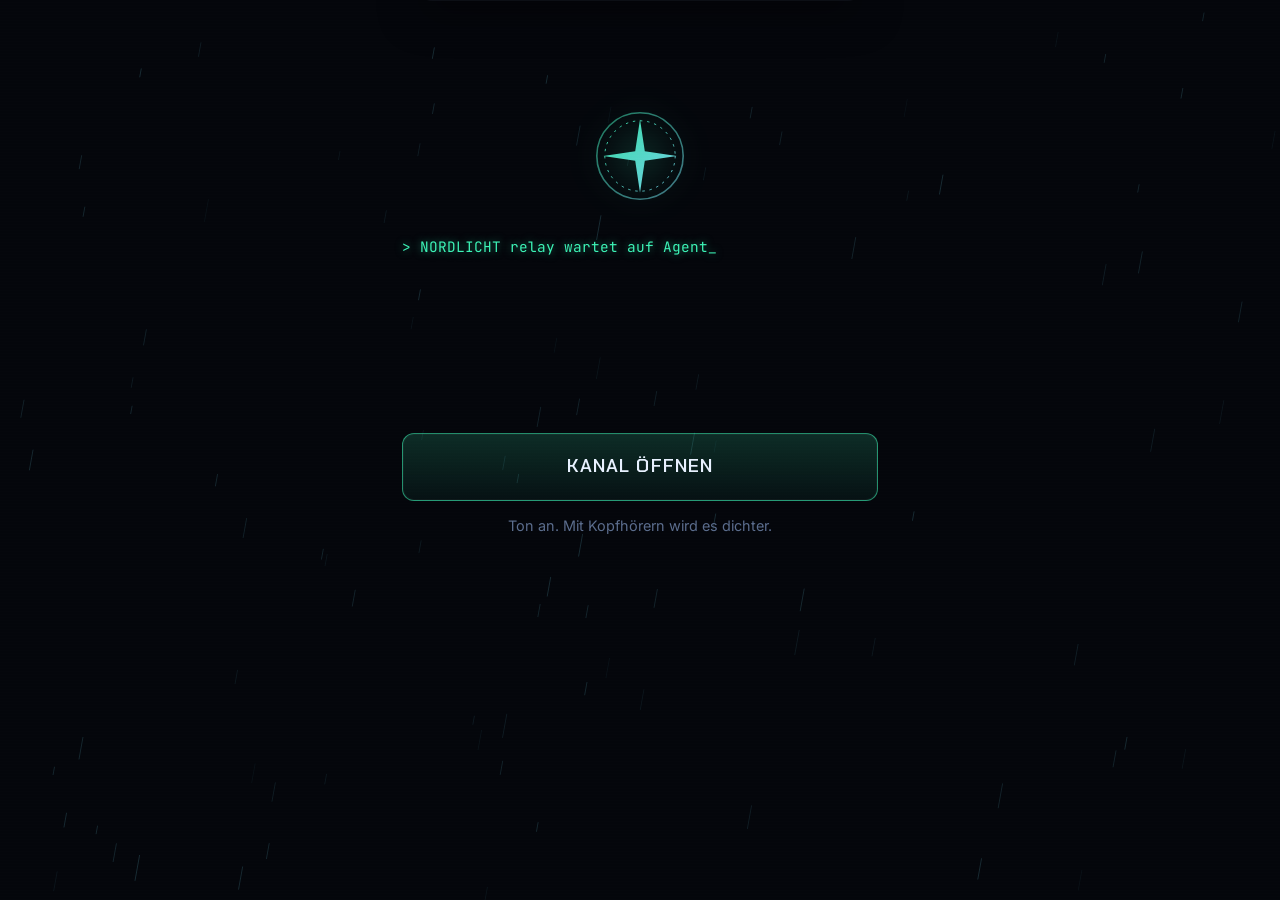
<file: index.html>
<!doctype html>
<html lang="de">
<head>
<meta charset="utf-8">
<meta name="viewport" content="width=device-width,initial-scale=1,viewport-fit=cover">
<title>Tresor 24 · Operation Stille Nacht</title>
<meta name="theme-color" content="#04060b">
<meta name="robots" content="noindex">
<link rel="preconnect" href="https://fonts.googleapis.com"><link rel="preconnect" href="https://fonts.gstatic.com" crossorigin>
<link href="https://fonts.googleapis.com/css2?family=Chakra+Petch:wght@500;600;700&family=Inter:wght@400;500;600;700&family=JetBrains+Mono:wght@400;600&display=swap" rel="stylesheet">
<link rel="stylesheet" href="style.css?v=1794653104">
</head>
<body>
<canvas id="fx-rain"></canvas>
<div id="scan"></div>

<!-- 0 Verbindung -->
<section id="s-boot" class="screen on">
  <div class="boot">
    <div class="boot-logo"><svg viewBox="0 0 120 120" aria-hidden="true"><defs><linearGradient id="nl" x1="0" y1="0" x2="1" y2="1"><stop offset="0" stop-color="#3cf2b5"/><stop offset="1" stop-color="#7fe7ff"/></linearGradient></defs><circle cx="60" cy="60" r="54" fill="none" stroke="url(#nl)" stroke-width="2" opacity=".5"/><circle cx="60" cy="60" r="44" fill="none" stroke="url(#nl)" stroke-width="1" stroke-dasharray="3 6"/><path d="M60 14 L66 54 L106 60 L66 66 L60 106 L54 66 L14 60 L54 54 Z" fill="url(#nl)" opacity=".9"/></svg></div>
    <pre id="boot-log" class="boot-log"></pre>
    <button id="btn-boot" class="btn big hide">Kanal öffnen</button>
    <p class="boot-hint">Ton an. Mit Kopfhörern wird es dichter.</p>
  </div>
</section>

<!-- 1 Start -->
<section id="s-start" class="screen">
  <div class="city"></div>
  <div class="start">
    <div class="kick">Ein Rätsel Adventskalender</div>
    <h1 class="logo"><span class="l1">TRESOR</span><span class="l2">24</span></h1>
    <div class="sub">Operation Stille Nacht</div>
    <p id="giftline" class="giftline"></p>
    <div class="form">
    <div id="codebox" class="field">
      <label for="code">Zugangscode aus deiner Einsatzakte</label>
      <input id="code" autocomplete="off" autocapitalize="characters" spellcheck="false" placeholder="Zugangscode">
    </div>
    <div id="cnbox" class="field">
      <label for="cn">Dein Codename</label>
      <select id="cn"></select>
    </div>
    <button id="btn-start" class="btn big">Einsatz beginnen</button>
    <p class="small">Du brauchst deine ausgedruckte Einsatzakte, einen Stift und eine Schere.</p>
    <p class="small">Dein Fortschritt bleibt auf diesem Handy. Spiel deshalb immer hier und nicht im privaten Modus.</p>
    </div>
  </div>
</section>

<!-- 2 Film -->
<section id="s-film" class="screen">
  <div class="film" id="film"></div>
  <div class="film-sub" id="film-sub"></div>
  <div class="film-bar"><i id="film-prog"></i></div>
  <button class="btn ghost sm film-skip" id="btn-skip">Überspringen</button>
</section>

<!-- 3 Tower -->
<section id="s-tower" class="screen">
  <header class="top">
    <div><div class="kick" id="tw-kick">Agent</div><div class="title">Aurelion Tower</div></div>
    <div class="topbtns"><button id="btn-akte" class="icon" title="Einsatzakte" aria-label="Einsatzakte"></button><button id="btn-sound" class="icon" title="Ton" aria-label="Ton"></button></div>
  </header>
  <div class="tw-wrap">
    <div class="tw-status" id="tw-status"></div>
    <div class="tower" id="tower"></div>
  </div>
  <p class="foot" id="tw-foot"></p>
</section>

<!-- 4 Tag -->
<section id="s-day" class="screen">
  <header class="top">
    <button class="icon back" id="btn-back" title="Zurück" aria-label="Zurück"></button>
    <div class="ttl"><div class="kick" id="day-kick"></div><div class="title" id="day-title"></div></div>
    <div class="topbtns"><button id="btn-akte2" class="icon" title="Einsatzakte" aria-label="Einsatzakte"></button></div>
  </header>
  <div class="day-in">
    <div class="radio" id="radio"></div>
    <div class="mods" id="mods"></div>
    <div class="term" id="term">
      <div class="term-h"><span>Terminal</span><span class="term-st" id="term-st">wartet auf Eingabe</span></div>
      <div class="term-row"><span class="pr">&gt;</span><input id="daycode" autocomplete="off" autocapitalize="characters" spellcheck="false" placeholder="Code eingeben"><button class="btn" id="btn-check">Senden</button></div>
      <div class="hints" id="hints"></div>
    </div>
    <div class="reveal" id="reveal"></div>
  </div>
</section>

<!-- 5 Akte -->
<section id="s-akte" class="screen">
  <header class="top">
    <button class="icon back" id="btn-akte-back" title="Zurück" aria-label="Zurück"></button>
    <div class="ttl"><div class="kick">NORDLICHT</div><div class="title">Einsatzakte</div></div>
    <div class="topbtns"></div>
  </header>
  <div class="akte-tabs" id="akte-tabs"></div>
  <div class="akte-page" id="akte-page"></div>
</section>

<!-- Ebenen -->
<div id="viewer" class="viewer" aria-hidden="true"><div class="v-box"><button class="icon v-close" id="v-close" title="Schließen" aria-label="Schließen"></button><div id="v-body"></div></div></div>
<div id="call" class="call" aria-hidden="true"></div>
<div id="rot-hint" aria-live="polite"><svg viewBox="0 0 24 24"><rect x="7" y="2.5" width="10" height="19" rx="2.2"/><path d="M11 18.5h2"/></svg><b>BITTE HOCHKANT HALTEN</b><span>Tresor 24 ist für das Hochformat gebaut.</span></div>
<div id="glitch" class="glitch" aria-hidden="true"></div>
<div id="banner" class="banner"></div>
<div id="toast" class="toast"></div>

<script src="gate.js?v=1794653104"></script>
<script src="engine.js?v=1794653104"></script>
<script src="fx.js?v=1794653104"></script>
<script src="days.js?v=1794653104"></script>
<script src="days2.js?v=1794653104"></script>
<script src="days3.js?v=1794653104"></script>
<script src="days4.js?v=1794653104"></script>
<script src="days5.js?v=1794653104"></script>
<script src="main.js?v=1794653104"></script>
<script src="mods.js?v=1794653104"></script>
<script src="mods2.js?v=1794653104"></script>
<script src="mods3.js?v=1794653104"></script>
<script src="mods4.js?v=1794653104"></script>
<script src="films.js?v=1794653104"></script>
<script src="games.js?v=1794653104"></script>
<script src="ausweis.js?v=1794653104"></script>
<script src="lume.js?v=1794653104"></script>
<script src="qr.js?v=1794653104"></script>
<script src="szenen.js?v=1794653104"></script>
<script src="komplize.js?v=1794653104"></script>
<script src="tower.js?v=1794653104"></script>
<script src="guide.js?v=1794653104"></script>
<script src="prep.js?v=1794653104"></script>
<script src="audiofix.js?v=1794653104"></script>
</body>
</html>
</file>
<file: style.css>
:root{
 --bg:#04060b;--bg2:#080c16;--panel:#0b1120;--panel2:#0f1729;--line:#1b2944;
 --ink:#e8f1ff;--mute:#8fa3c2;--dim:#5a6c8c;
 --nl:#3cf2b5;--ice:#7fe7ff;--au:#d9b46a;--red:#ff3d5a;--vio:#8b7bff;
 --glow:0 0 24px rgba(60,242,181,.35);
 --r:16px;--hud:'Chakra Petch',system-ui,sans-serif;--sans:'Inter',system-ui,sans-serif;--mono:'JetBrains Mono',ui-monospace,monospace;
}
*{box-sizing:border-box;-webkit-tap-highlight-color:transparent}
html,body{margin:0;height:100%;background:var(--bg);color:var(--ink);font-family:var(--sans);font-size:16px;line-height:1.55;overflow-x:hidden}
button{font:inherit;color:inherit;cursor:pointer}
img{max-width:100%;display:block}
#fx-rain{position:fixed;inset:0;width:100%;height:100%;pointer-events:none;z-index:0;opacity:.55}
#scan{position:fixed;inset:0;pointer-events:none;z-index:90;background:repeating-linear-gradient(0deg,rgba(255,255,255,.018) 0 1px,transparent 1px 3px);mix-blend-mode:overlay}
.screen{position:relative;z-index:1;display:none;min-height:100vh;min-height:100dvh;padding:env(safe-area-inset-top) 0 env(safe-area-inset-bottom)}
.screen.on{display:block;animation:fadein .5s ease}
@keyframes fadein{from{opacity:0}to{opacity:1}}
.hide{display:none!important}

/* Knöpfe */
.btn{border:1px solid rgba(60,242,181,.55);background:linear-gradient(180deg,rgba(60,242,181,.16),rgba(60,242,181,.05));color:var(--ink);border-radius:12px;padding:.75em 1.2em;font-family:var(--hud);font-weight:600;letter-spacing:.06em;text-transform:uppercase;font-size:.9rem;transition:.2s;box-shadow:inset 0 0 0 1px rgba(255,255,255,.03)}
.btn:hover,.btn:focus-visible{background:rgba(60,242,181,.22);box-shadow:var(--glow);outline:none}
.btn.big{display:block;width:100%;padding:1em;font-size:1rem}
.btn.ghost{border-color:var(--line);background:rgba(255,255,255,.03)}
.btn.sm{padding:.45em .8em;font-size:.75rem}
.btn.red{border-color:rgba(255,61,90,.6);background:rgba(255,61,90,.12)}
.icon{width:42px;height:42px;border-radius:12px;border:1px solid var(--line);background:rgba(255,255,255,.03);display:grid;place-items:center;padding:0}
.icon svg{width:20px;height:20px;stroke:var(--ink);fill:none;stroke-width:1.7}
.kick{font-family:var(--hud);font-size:.72rem;letter-spacing:.22em;text-transform:uppercase;color:var(--nl)}
.small{font-size:.8rem;color:var(--mute);text-align:center;margin:.8em 0 0}

/* Boot */
.boot{max-width:520px;margin:0 auto;padding:12vh 22px 40px;text-align:center}
.boot-logo{width:96px;margin:0 auto 24px;animation:spin 18s linear infinite;filter:drop-shadow(0 0 18px rgba(60,242,181,.45))}
@keyframes spin{to{transform:rotate(360deg)}}
.boot-log{font-family:var(--mono);font-size:.78rem;color:var(--nl);text-align:left;min-height:12em;white-space:pre-wrap;margin:0 0 24px;text-shadow:0 0 8px rgba(60,242,181,.5)}
.boot-log .w{color:var(--au)}.boot-log .e{color:var(--red)}
.boot-hint{font-size:.78rem;color:var(--dim);margin-top:14px}

/* Start */
.city{position:fixed;inset:0;z-index:-1;background:
 radial-gradient(120% 60% at 50% 110%,rgba(60,242,181,.18),transparent 60%),
 radial-gradient(80% 50% at 80% -10%,rgba(139,123,255,.18),transparent 60%),
 linear-gradient(180deg,#04060b 0%,#071023 60%,#04060b 100%)}
.city::after{content:"";position:absolute;inset:auto 0 0 0;height:58vh;background:linear-gradient(180deg,#04060b 0%,transparent 35%),url(a/f_city.jpg) center/cover no-repeat;opacity:.75;height:100vh;top:0}
.start{position:relative;max-width:460px;margin:0 auto;padding:14vh 22px 40px;text-align:center}
.logo{margin:.3em 0 .1em;font-family:var(--hud);font-weight:700;line-height:.9;display:flex;flex-direction:column;align-items:center}
.logo .l1{font-size:clamp(3rem,15vw,5rem);letter-spacing:.14em;background:linear-gradient(180deg,#fff,#9fd6ff);-webkit-background-clip:text;background-clip:text;color:transparent}
.logo .l2{font-size:clamp(5rem,28vw,9rem);color:transparent;-webkit-text-stroke:2px var(--nl);text-shadow:0 0 30px rgba(60,242,181,.55);letter-spacing:.05em}
.sub{font-family:var(--hud);letter-spacing:.3em;text-transform:uppercase;color:var(--au);font-size:.85rem;margin-bottom:1.6em}
.giftline{font-size:1rem;color:var(--ink);margin:0 0 1.2em}
.giftline b{color:var(--nl)}
.field{text-align:left;margin:0 0 14px}
.field label{display:block;font-family:var(--hud);font-size:.7rem;letter-spacing:.18em;text-transform:uppercase;color:var(--mute);margin-bottom:6px}
.field input,.field select{width:100%;background:rgba(5,9,18,.85);border:1px solid var(--line);color:var(--ink);border-radius:12px;padding:.85em 1em;font-family:var(--mono);font-size:1rem;letter-spacing:.08em}
.field input:focus,.field select:focus{outline:none;border-color:var(--nl);box-shadow:var(--glow)}

/* Film */
#s-film{background:#000}
.film{position:fixed;inset:0;overflow:hidden}
.fs{position:absolute;inset:0;opacity:0;transition:opacity 1.2s ease}
.fs.on{opacity:1}
.fs .bg{position:absolute;inset:-6%;background-size:cover;background-position:center;animation:kb 14s ease-out forwards}
@keyframes kb{from{transform:scale(1.02) translate3d(0,0,0)}to{transform:scale(1.14) translate3d(-1.5%,-1%,0)}}
.fs .shade{position:absolute;inset:0;background:linear-gradient(180deg,rgba(0,0,0,.25),rgba(0,0,0,.1) 40%,rgba(0,0,0,.75))}
.fs .fcard{position:absolute;left:0;right:0;top:38%;text-align:center;font-family:var(--hud);font-size:clamp(1.4rem,6vw,2.4rem);letter-spacing:.2em;text-transform:uppercase;color:#fff;text-shadow:0 0 30px rgba(127,231,255,.6)}
.film-sub{position:fixed;left:6%;right:6%;bottom:12%;text-align:center;font-size:1.05rem;line-height:1.5;color:#fff;text-shadow:0 2px 12px #000;opacity:0;transition:opacity .4s;z-index:3}
.film-sub.on{opacity:1}
.film-bar{position:fixed;left:0;right:0;bottom:0;height:3px;background:rgba(255,255,255,.08);z-index:3}
.film-bar i{display:block;height:100%;width:0;background:var(--nl);box-shadow:var(--glow)}
.film-skip{position:fixed;top:calc(14px + env(safe-area-inset-top));right:14px;z-index:4}

/* Kopf */
.top{position:sticky;top:0;z-index:5;display:flex;align-items:center;gap:12px;padding:14px 18px;background:linear-gradient(180deg,rgba(4,6,11,.96),rgba(4,6,11,.75));backdrop-filter:blur(10px);border-bottom:1px solid rgba(27,41,68,.6)}
.top .title{font-family:var(--hud);font-weight:700;font-size:1.15rem;letter-spacing:.04em}
.top .ttl{flex:1;min-width:0}
.top>div:first-child{flex:1}
.topbtns{display:flex;gap:8px}
.foot{text-align:center;color:var(--dim);font-size:.78rem;padding:10px 20px 30px}

/* Tower */
.tw-wrap{max-width:560px;margin:0 auto;padding:16px 16px 0}
.tw-status{display:grid;grid-template-columns:repeat(3,1fr);gap:8px;margin-bottom:16px}
.tw-status div{background:var(--panel);border:1px solid var(--line);border-radius:12px;padding:10px 8px;text-align:center}
.tw-status b{display:block;font-family:var(--hud);font-size:1.25rem;color:var(--nl)}
.tw-status span{font-size:.68rem;color:var(--mute);letter-spacing:.12em;text-transform:uppercase}
.tower{position:relative;margin:0 auto;width:min(100%,420px);padding:0 0 20px;display:flex;flex-direction:column-reverse;gap:6px}
.tower::before{content:"";position:absolute;left:50%;top:-36px;width:2px;height:36px;background:linear-gradient(var(--red),transparent);transform:translateX(-50%)}
.fl{position:relative;display:flex;align-items:center;gap:12px;height:52px;padding:0 14px;border-radius:10px;border:1px solid var(--line);background:linear-gradient(90deg,rgba(15,23,41,.95),rgba(11,17,32,.95));overflow:hidden;text-align:left;width:100%}
.fl .n{font-family:var(--hud);font-weight:700;font-size:1.25rem;width:2.2em;color:var(--dim)}
.fl .l{flex:1;min-width:0}
.fl .l b{display:block;font-weight:600;font-size:.92rem;white-space:nowrap;overflow:hidden;text-overflow:ellipsis}
.fl .l i{font-style:normal;font-size:.72rem;color:var(--dim);letter-spacing:.08em;text-transform:uppercase}
.fl .w{display:flex;gap:4px}
.fl .w span{width:8px;height:14px;border-radius:2px;background:#101a2e}
.fl.lock{opacity:.55}
.fl.open{border-color:rgba(127,231,255,.55);box-shadow:0 0 0 1px rgba(127,231,255,.1),0 0 22px rgba(127,231,255,.15)}
.fl.open .n{color:var(--ice)}
.fl.open .w span{background:var(--ice);animation:blink 2.4s infinite}
.fl.open::after{content:"";position:absolute;inset:0;background:linear-gradient(100deg,transparent 30%,rgba(127,231,255,.12) 50%,transparent 70%);animation:sweep 3s infinite}
@keyframes sweep{from{transform:translateX(-100%)}to{transform:translateX(100%)}}
@keyframes blink{0%,100%{opacity:1}50%{opacity:.35}}
.fl.done{border-color:rgba(60,242,181,.45)}
.fl.done .n{color:var(--nl)}
.fl.done .w span{background:var(--nl);opacity:.8}
.fl.vault{height:78px;border-color:rgba(217,180,106,.55);background:linear-gradient(90deg,#1b1508,#0d0b06)}
.fl.vault .n{color:var(--au)}
.fl .tm{font-family:var(--mono);font-size:.7rem;color:var(--dim)}

/* Tag */
.day-in{max-width:620px;margin:0 auto;padding:16px 16px 60px}
.radio{background:linear-gradient(180deg,var(--panel2),var(--panel));border:1px solid var(--line);border-radius:var(--r);padding:16px;margin-bottom:14px;position:relative;overflow:hidden}
.radio::before{content:"";position:absolute;inset:0 0 auto 0;height:2px;background:linear-gradient(90deg,transparent,var(--nl),transparent);opacity:.7}
.rd-h{display:flex;align-items:center;gap:12px;margin-bottom:10px}
.rd-p{width:52px;height:52px;border-radius:50%;background:#0d1a2b center/cover;border:2px solid rgba(60,242,181,.6);flex:none;box-shadow:0 0 16px rgba(60,242,181,.25)}
.rd-n{font-family:var(--hud);font-weight:700}
.rd-r{font-size:.72rem;color:var(--mute);letter-spacing:.12em;text-transform:uppercase}
.vo{margin-left:auto;display:flex;align-items:center;gap:8px;border:1px solid var(--line);background:rgba(255,255,255,.04);border-radius:999px;padding:.45em .9em;font-size:.8rem}
.vo svg{width:16px;height:16px;fill:var(--nl)}
.vo.play{border-color:var(--nl);box-shadow:var(--glow)}
.wave{display:flex;gap:3px;align-items:flex-end;height:18px}
.wave i{width:3px;background:var(--nl);border-radius:2px;height:20%;transition:height .08s}
.radio p{margin:.5em 0 0;color:#d6e3f7}
.mods{display:grid;gap:12px;margin-bottom:14px}
.mod{display:flex;align-items:center;gap:14px;width:100%;text-align:left;background:var(--panel);border:1px solid var(--line);border-radius:14px;padding:14px;transition:.2s}
.mod:hover{border-color:rgba(127,231,255,.45)}
.mod .mi{width:46px;height:46px;border-radius:12px;display:grid;place-items:center;background:rgba(127,231,255,.08);border:1px solid rgba(127,231,255,.25);flex:none}
.mod .mi svg{width:22px;height:22px;stroke:var(--ice);fill:none;stroke-width:1.6}
.mod b{display:block;font-weight:600}
.mod span{font-size:.8rem;color:var(--mute)}
.mod.new{animation:pulse 2s infinite}
@keyframes pulse{0%,100%{box-shadow:0 0 0 0 rgba(60,242,181,.0)}50%{box-shadow:0 0 0 4px rgba(60,242,181,.15)}}
.term{background:#03070c;border:1px solid rgba(60,242,181,.35);border-radius:var(--r);padding:14px;font-family:var(--mono);box-shadow:inset 0 0 40px rgba(60,242,181,.05)}
.term-h{display:flex;justify-content:space-between;font-size:.7rem;letter-spacing:.14em;text-transform:uppercase;color:var(--nl);margin-bottom:10px}
.term-st{color:var(--dim)}
.term-row{display:flex;align-items:center;gap:8px}
.term-row .pr{color:var(--nl)}
.term-row input{flex:1;min-width:0;background:transparent;border:0;border-bottom:1px solid var(--line);color:var(--ink);font-family:var(--mono);font-size:1.05rem;letter-spacing:.12em;padding:.5em .2em;text-transform:uppercase}
.term-row input:focus{outline:none;border-color:var(--nl)}
.term.bad{animation:shake .4s;border-color:var(--red)}
.term.ok{border-color:var(--nl);box-shadow:var(--glow)}
@keyframes shake{20%,60%{transform:translateX(-6px)}40%,80%{transform:translateX(6px)}}
.hints{display:grid;gap:8px;margin-top:14px;font-family:var(--sans)}
.hint{border:1px dashed var(--line);border-radius:10px;padding:10px 12px;font-size:.88rem;color:var(--mute);text-align:left;background:transparent;width:100%}
.hint.open{border-style:solid;color:var(--ink);background:rgba(255,255,255,.02)}
.hint.sol.open{border-color:rgba(217,180,106,.5)}
.hint .hk{font-family:var(--hud);font-size:.68rem;letter-spacing:.16em;text-transform:uppercase;color:var(--au);display:block;margin-bottom:2px}
.reveal{display:none;margin-top:16px;background:linear-gradient(180deg,rgba(60,242,181,.1),rgba(60,242,181,.02));border:1px solid rgba(60,242,181,.45);border-radius:var(--r);padding:18px}
.reveal.on{display:block;animation:fadein .6s}
.reveal .rk{font-family:var(--hud);letter-spacing:.2em;text-transform:uppercase;color:var(--nl);font-size:.75rem}
.frag{display:flex;align-items:center;gap:14px;margin-top:14px;padding:14px;border-radius:12px;border:1px solid rgba(217,180,106,.5);background:rgba(217,180,106,.08)}
.frag b{font-family:var(--hud);font-size:2.2rem;color:var(--au);text-shadow:0 0 20px rgba(217,180,106,.5)}

/* Viewer */
.viewer{position:fixed;inset:0;z-index:40;background:rgba(2,4,8,.88);backdrop-filter:blur(6px);display:none;align-items:flex-start;justify-content:center;overflow:auto;padding:calc(20px + env(safe-area-inset-top)) 14px 40px}
.viewer.on{display:flex;animation:fadein .3s}
.v-box{position:relative;width:min(100%,620px)}
.v-close{position:sticky;top:0;margin-left:auto;margin-bottom:10px;z-index:2;background:#0b1120}
.doc{background:#f3f1ea;color:#1a1d24;border-radius:6px;padding:28px 24px;font-family:var(--sans);box-shadow:0 20px 60px rgba(0,0,0,.6)}
.doc h3{font-family:var(--hud);margin:.2em 0 .6em;letter-spacing:.06em}
.doc .stamp{display:inline-block;border:2px solid #b3262f;color:#b3262f;padding:2px 10px;font-family:var(--hud);letter-spacing:.2em;transform:rotate(-4deg);opacity:.85}
.doc p{margin:.7em 0}

/* Pulse App */
.phone{background:#0b0d12;border-radius:28px;border:1px solid #222a38;overflow:hidden;box-shadow:0 30px 80px rgba(0,0,0,.6)}
.ph-top{padding:14px 16px;border-bottom:1px solid #1d2433;display:flex;align-items:center;gap:10px;font-weight:700}
.ph-top .pl{font-family:var(--hud);color:#ff6fa8;letter-spacing:.08em}
.pu-prof{display:flex;gap:14px;align-items:center;padding:16px}
.pu-av{width:64px;height:64px;border-radius:50%;background:#1a2233 center/cover;border:2px solid #ff6fa8}
.pu-post{border-top:1px solid #1d2433;padding:14px 16px}
.pu-post .im{aspect-ratio:4/3;border-radius:12px;background:#151b28 center/cover;margin:8px 0;display:grid;place-items:center;color:#5a6c8c;font-size:.8rem}
.pu-post .dt{font-size:.75rem;color:#6b7a96}
.pu-post p{margin:.3em 0}
.lockbox{padding:16px;border-top:1px solid #1d2433}
.lockbox input{width:100%;background:#121722;border:1px solid #273046;border-radius:10px;color:#fff;padding:.7em;font-family:var(--mono);margin:8px 0}

/* Anruf */
.call{position:fixed;inset:0;z-index:70;background-size:cover!important;background-position:center top!important;display:none;flex-direction:column;align-items:center;justify-content:space-between;padding:calc(60px + env(safe-area-inset-top)) 24px calc(50px + env(safe-area-inset-bottom));background:radial-gradient(120% 70% at 50% 0%,#14324a,#05080f 70%);text-align:center}
.call.on{display:flex;animation:fadein .35s}
.call .c-k{font-size:.8rem;color:var(--mute);letter-spacing:.1em}
.call .c-n{font-size:2rem;font-weight:600;margin:.2em 0}
.call .c-s{color:var(--mute)}
.call .c-av{width:120px;height:120px;border-radius:50%;margin:28px auto 0;background:#0f1d2e center/cover;border:2px solid rgba(255,255,255,.15);box-shadow:0 0 0 0 rgba(127,231,255,.4);animation:ring 1.6s infinite}
@keyframes ring{0%{box-shadow:0 0 0 0 rgba(127,231,255,.45)}100%{box-shadow:0 0 0 34px rgba(127,231,255,0)}}
.c-btns{display:flex;justify-content:space-around;width:100%;max-width:340px}
.c-b{display:flex;flex-direction:column;align-items:center;gap:8px;font-size:.85rem;color:var(--mute);background:none;border:0}
.c-b i{width:72px;height:72px;border-radius:50%;display:grid;place-items:center}
.c-b i svg{width:30px;height:30px;fill:#fff}
.c-b.no i{background:#ff3b30}.c-b.yes i{background:#34c759;animation:bob 1.2s infinite}
@keyframes bob{50%{transform:translateY(-4px)}}
.c-live .c-av{animation:none}
.c-tx{max-width:440px;font-size:1.02rem;line-height:1.55;color:#e7eef9;min-height:5em}
.c-tm{font-family:var(--mono);color:var(--mute)}

/* Glitch / ECHO */
.glitch{position:fixed;inset:0;z-index:80;display:none;pointer-events:none}
.glitch.on{display:block}
.glitch .gl{position:absolute;inset:0;background:var(--g) center/cover;mix-blend-mode:screen;animation:gl .18s steps(2) infinite}
.glitch .bars{position:absolute;inset:0;background:repeating-linear-gradient(0deg,rgba(255,61,90,.18) 0 2px,transparent 2px 9px);animation:bars .5s steps(5) infinite}
@keyframes bars{to{background-position:0 40px}}
@keyframes gl{0%{transform:translate(0)}25%{transform:translate(-8px,3px)}50%{transform:translate(6px,-4px)}75%{transform:translate(-3px,-2px)}}
.echo-full{position:fixed;inset:0;z-index:85;display:flex;flex-direction:column;align-items:center;justify-content:center;background:#000;color:#ff4d6a;font-family:var(--mono);text-align:center;padding:24px;pointer-events:auto}
.echo-eye{width:140px;height:140px;border-radius:50%;margin-bottom:28px;background:radial-gradient(circle at 50% 50%,#fff 0 6%,#ff3d5a 7% 22%,#5a0d18 23% 46%,transparent 47%),radial-gradient(circle,#2a0509,#000 70%);box-shadow:0 0 60px rgba(255,61,90,.6),inset 0 0 30px rgba(255,61,90,.4);animation:eye 4s ease-in-out infinite}
@keyframes eye{0%,100%{transform:scale(1)}50%{transform:scale(1.06)}}
.echo-tx{font-size:1.05rem;line-height:1.7;max-width:480px;min-height:6em;white-space:pre-wrap;text-shadow:0 0 12px rgba(255,61,90,.6)}
.shake-screen{animation:sscr .25s 3}
@keyframes sscr{25%{transform:translate(4px,-3px) skewX(2deg)}50%{transform:translate(-5px,2px)}75%{transform:translate(3px,4px) skewX(-2deg)}}

/* Banner */
.banner{position:fixed;left:10px;right:10px;top:calc(10px + env(safe-area-inset-top));z-index:75;max-width:440px;margin:0 auto;background:rgba(30,34,44,.92);backdrop-filter:blur(20px);border-radius:18px;padding:12px 14px;display:flex;gap:12px;align-items:center;transform:translateY(-140%);transition:transform .45s cubic-bezier(.2,.9,.3,1.2);box-shadow:0 10px 40px rgba(0,0,0,.5)}
.banner.on{transform:none}
.banner .bi{width:38px;height:38px;border-radius:9px;background:#111 center/cover;flex:none;display:grid;place-items:center}
.banner b{display:block;font-size:.85rem}
.banner span{font-size:.85rem;color:#c9d1de}

/* Toast */
.toast{position:fixed;left:50%;bottom:calc(24px + env(safe-area-inset-bottom));transform:translate(-50%,40px);opacity:0;z-index:60;background:#0d1626;border:1px solid var(--line);padding:.7em 1.1em;border-radius:12px;font-size:.88rem;transition:.3s;max-width:90vw;text-align:center}
.toast.on{opacity:1;transform:translate(-50%,0)}

/* Akte */
.akte-tabs{display:flex;gap:8px;overflow:auto;padding:12px 16px}
.akte-tabs button{flex:none;border:1px solid var(--line);background:var(--panel);border-radius:999px;padding:.5em 1em;font-size:.82rem}
.akte-tabs button.on{border-color:var(--nl);color:var(--nl)}
.akte-page{max-width:620px;margin:0 auto;padding:6px 16px 60px}
.card{background:var(--panel);border:1px solid var(--line);border-radius:14px;padding:14px;margin-bottom:10px}
.card h4{margin:0 0 4px;font-family:var(--hud)}
.idcard{border-radius:16px;padding:18px;background:linear-gradient(135deg,#0d2a2a,#0a1424 60%,#16112a);border:1px solid rgba(60,242,181,.4);position:relative;overflow:hidden}
.idcard .ph{width:92px;height:116px;border-radius:10px;background:#122 center/cover;border:1px solid rgba(255,255,255,.2);display:grid;place-items:center;color:var(--dim);font-size:.7rem;text-align:center}
.idcard .row{display:flex;gap:16px}
.idcard .cn{font-family:var(--hud);font-size:1.6rem;letter-spacing:.12em;color:var(--nl)}
.idcard .mz{font-family:var(--mono);font-size:.68rem;color:var(--mute);margin-top:12px;letter-spacing:.1em;word-break:break-all}

@media (min-width:700px){.tower{gap:7px}.fl{height:56px}}
@media (prefers-reduced-motion:reduce){*{animation:none!important;transition:none!important}}
.fl.cur{border-color:var(--ice);box-shadow:0 0 0 1px rgba(127,231,255,.35),0 0 30px rgba(127,231,255,.3)}
.fl.cur .l i{color:var(--ice)}
.echo-eye.img{background:center/cover no-repeat;border-radius:50%}

.start .form{background:rgba(4,7,14,.78);backdrop-filter:blur(8px);border:1px solid rgba(127,231,255,.18);border-radius:18px;padding:18px 16px 14px;margin-top:6px}
.start .small{color:#a9b8d0}

/* Tower Übersicht, echtes Gebäude */
#s-tower{background:#03050a}
#s-tower::before{content:"";position:fixed;inset:0;z-index:-1;background:linear-gradient(180deg,rgba(3,5,10,.35),rgba(3,5,10,.05) 35%,rgba(3,5,10,.55) 75%,rgba(3,5,10,.9)),url(a/bg_city.jpg) center 62%/cover no-repeat}
#s-tower .tw-wrap{max-width:none;padding:12px 0 0}
#s-tower .tw-status{max-width:520px;margin:0 auto 6px;padding:0 16px}
#s-tower .tw-status div{background:rgba(8,12,22,.72);backdrop-filter:blur(8px)}
.tower.stage{display:block;width:100%;max-width:none;padding:10px 0 30px;gap:0}
.tower.stage::before{display:none}
.tw3{--tw:clamp(140px,34vw,200px);--fh:46px;position:relative;width:var(--tw);margin:0 auto;transform:translateX(-22%)}
.tw3 .tw-crown{position:relative;display:block;width:100%;height:auto;z-index:2;filter:drop-shadow(0 0 18px rgba(255,200,120,.25))}
.tw3 .crownbtn{position:absolute;left:12%;right:12%;top:52%;height:44%;border:0;background:transparent;border-radius:50% 50% 8px 8px;z-index:3}
.tw3 .crownglow{position:absolute;left:50%;top:76%;width:120%;aspect-ratio:1;transform:translate(-50%,-50%);border-radius:50%;background:radial-gradient(circle,rgba(255,206,120,.35),transparent 62%);animation:breathe 4s ease-in-out infinite;pointer-events:none;mix-blend-mode:screen;z-index:1}
.tw3 .tw-fac{position:relative;height:calc(var(--fh)*24);background:url(a/tw_fac.jpg) center/100% 100% no-repeat;box-shadow:0 0 40px rgba(0,0,0,.6),0 0 1px rgba(127,231,255,.4);z-index:2}
.tw3 .tw-fac::after{content:"";position:absolute;inset:0;background:linear-gradient(90deg,rgba(0,0,0,.35),transparent 30%,transparent 70%,rgba(0,0,0,.45));pointer-events:none}
.tw3 .tw-base{position:relative;display:block;width:220.75%;max-width:none;margin-left:-60.38%;height:auto;z-index:1}
@keyframes breathe{50%{opacity:.55;transform:translate(-50%,-50%) scale(.92)}}
.tf3{position:absolute;left:5%;width:90%;height:var(--fh);border:0;padding:0;background:transparent;display:block;z-index:2}
.tf3::before{content:"";position:absolute;inset:14% 0 18%;background:var(--lit);opacity:var(--o);mix-blend-mode:screen;transition:opacity .6s,filter .6s}
.tf3::after{content:"";position:absolute;left:-6%;right:-6%;bottom:0;height:2px;background:linear-gradient(90deg,rgba(20,26,40,.9),rgba(70,90,120,.55),rgba(20,26,40,.9))}
.tf3.lock{--lit:repeating-linear-gradient(90deg,transparent 0 14px,rgba(255,215,140,.5) 14px 17px,transparent 17px 31px);--o:.12}
.tf3.open{--lit:repeating-linear-gradient(90deg,rgba(127,231,255,.25) 0 2px,rgba(127,231,255,.06) 2px 9px);--o:.9}
.tf3.done{--lit:linear-gradient(180deg,rgba(255,226,170,.75),rgba(255,190,100,.45));--o:.75}
.tf3.cur{--lit:linear-gradient(90deg,rgba(60,242,181,.2),rgba(60,242,181,.75),rgba(60,242,181,.2));--o:.95;animation:curp 2s ease-in-out infinite}
@keyframes curp{50%{filter:brightness(1.6)}}
.tf3.arrive::before{opacity:1;filter:brightness(2.2)}
.tf3:focus-visible{outline:2px solid var(--nl);outline-offset:2px}
.lift{position:absolute;left:calc(100% + 5px);width:16px;top:0;bottom:0;pointer-events:none;z-index:3}
.lift::before{content:"";position:absolute;inset:0;background:linear-gradient(90deg,rgba(127,231,255,.06),rgba(127,231,255,.2),rgba(127,231,255,.06));border:1px solid rgba(127,231,255,.3);border-radius:2px;box-shadow:0 0 12px rgba(127,231,255,.15)}
.lift::after{content:"";position:absolute;left:50%;top:0;bottom:0;width:1px;background:rgba(200,230,255,.35)}
.car{position:absolute;left:-3px;right:-3px;height:calc(var(--fh) - 8px);top:0;z-index:2}
.car i{position:absolute;inset:0;border-radius:3px;background:linear-gradient(180deg,#fff8e6,#ffd27a 55%,#b88a3a);box-shadow:0 0 14px rgba(255,214,140,.95),0 0 44px rgba(255,214,140,.5)}
.car i::before{content:"";position:absolute;left:22%;right:22%;top:20%;bottom:20%;background:rgba(60,40,10,.5);border-radius:1px}
.tl3{position:absolute;left:calc(100% + 30px);transform:translateY(-50%);display:flex;align-items:center;gap:7px;padding:3px 9px 3px 7px;border-radius:8px;background:rgba(4,8,16,.74);backdrop-filter:blur(6px);border:1px solid rgba(127,231,255,.16);font-size:.74rem;line-height:1.15;width:max-content;max-width:calc(100vw - var(--tw) - 28vw);pointer-events:none;white-space:nowrap;z-index:3}
.tl3 b{font-family:var(--hud);font-size:.84rem;color:var(--ice);min-width:1.5em}
.tl3 span{overflow:hidden;text-overflow:ellipsis}
.tl3 em{font-style:normal;color:var(--mute);font-size:.66rem;margin-left:2px}
.tl3.lock{opacity:.55}.tl3.lock b{color:var(--dim)}
.tl3.done b{color:var(--au)}
.tl3.cur{border-color:var(--nl);box-shadow:0 0 14px rgba(60,242,181,.35)}.tl3.cur b{color:var(--nl)}
.tl3::before{content:"";position:absolute;right:100%;top:50%;width:9px;height:1px;background:rgba(127,231,255,.4)}
.drone{position:absolute;width:5px;height:5px;border-radius:50%;background:#ff3d5a;box-shadow:0 0 10px #ff3d5a;animation:orbit 9s linear infinite;z-index:4;pointer-events:none}
.drone.b{animation-duration:13s;animation-delay:-4s}
@keyframes orbit{0%{transform:translate(-70px,10px)}25%{transform:translate(0,-14px)}50%{transform:translate(70px,8px)}75%{transform:translate(0,24px)}100%{transform:translate(-70px,10px)}}
.tw-beam{position:absolute;left:50%;bottom:100%;width:2px;height:60vh;transform:translateX(-50%);background:linear-gradient(0deg,rgba(127,231,255,.35),transparent);pointer-events:none;opacity:.5}
@media (min-width:760px){.tw3{--fh:50px;transform:none}.tl3{max-width:320px;font-size:.8rem}}
@media (max-width:380px){.tw3{--fh:42px}}

.fk{background:linear-gradient(180deg,#07111a,#050a12);border:1px solid rgba(60,242,181,.25);border-radius:16px;padding:16px;box-shadow:inset 0 0 40px rgba(60,242,181,.06)}
.fk-h{display:flex;align-items:center;gap:10px;font-family:var(--hud);letter-spacing:.12em;text-transform:uppercase;font-size:.85rem}
.fk-dot{width:9px;height:9px;border-radius:50%;background:var(--red);box-shadow:0 0 10px var(--red);animation:blink 1s infinite}
.fk-f{margin-left:auto;font-family:var(--mono);color:var(--nl);letter-spacing:0}
#fk-cv{width:100%;height:70px;display:block;margin:12px 0 6px;border-top:1px solid var(--line);border-bottom:1px solid var(--line);background:repeating-linear-gradient(90deg,transparent 0 23px,rgba(60,242,181,.06) 23px 24px)}
.fk-meta{font-family:var(--mono);font-size:.66rem;color:var(--mute);letter-spacing:.06em}
.fk-g{display:grid;grid-template-columns:repeat(3,1fr);gap:10px;margin:16px 0}
.fk-n{font-family:var(--mono);font-size:1.35rem;text-align:center;padding:12px 4px;border:1px solid var(--line);border-radius:10px;color:var(--ice);background:rgba(127,231,255,.04);min-height:3.1em}
.fk-n.in{border-color:rgba(60,242,181,.5);color:#fff;text-shadow:0 0 12px rgba(60,242,181,.7)}
@media (max-width:759px){.tl3 em{display:none}}

/* Startsequenz */
.boot-log .cur{animation:blink 1s steps(1) infinite}
.boot-logo.fast{animation-duration:2.2s}

/* Nachrichten */
.btn-msg{position:relative}
.btn-msg.has::after{content:attr(data-n);position:absolute;top:-5px;right:-5px;min-width:18px;height:18px;padding:0 4px;border-radius:9px;background:var(--nl);color:#032016;font:700 .66rem/18px var(--hud);text-align:center;box-shadow:0 0 12px rgba(60,242,181,.7)}
.btn-msg.ping{animation:ping 1.1s ease-out 3}
@keyframes ping{0%{box-shadow:0 0 0 0 rgba(60,242,181,.7)}100%{box-shadow:0 0 0 18px rgba(60,242,181,0)}}
.ib-h h3{margin:4px 0 4px;font-family:var(--hud);font-size:1.3rem}
.ib-empty{padding:22px;border:1px dashed var(--line);border-radius:14px;color:var(--mute);text-align:center;margin-top:12px}
.ib-it{background:var(--panel);border:1px solid var(--line);border-radius:14px;padding:12px;margin-top:10px}
.ib-it.new{border-color:rgba(60,242,181,.55);box-shadow:0 0 18px rgba(60,242,181,.12)}
.ib-top{display:flex;align-items:center;gap:12px}
.ib-top .rd-p{width:44px;height:44px}
.ib-meta b{display:block;font-family:var(--hud)}
.ib-meta span{font-size:.74rem;color:var(--mute)}
.ib-it details{margin-top:8px;font-size:.88rem;color:#c9d6ea}
.ib-it summary{cursor:pointer;color:var(--ice);font-size:.78rem;letter-spacing:.08em;text-transform:uppercase}
.banner{cursor:default}

/* Führung */
.tour{position:fixed;inset:0;z-index:97;opacity:0;transition:opacity .3s}
.tour.on{opacity:1}
.tr-spot{position:fixed;border-radius:14px;box-shadow:0 0 0 200vmax rgba(2,4,9,.8),0 0 0 2px var(--nl),0 0 26px rgba(60,242,181,.55);transition:all .45s cubic-bezier(.4,.1,.2,1);pointer-events:none}
.tr-tip{position:fixed;left:12px;right:12px;max-width:460px;margin:0 auto;background:rgba(9,15,27,.97);border:1px solid rgba(60,242,181,.4);border-radius:16px;padding:14px;box-shadow:0 18px 50px rgba(0,0,0,.6);transition:top .45s cubic-bezier(.4,.1,.2,1)}
.tr-who{display:flex;align-items:center;gap:10px}
.tr-who .rd-p{width:40px;height:40px}
.tr-who b{display:block;font-family:var(--hud);font-size:.92rem}
.tr-who span{font-size:.72rem;color:var(--mute)}
.tr-tip p{margin:10px 0 12px;font-size:.92rem;line-height:1.5}
.tr-ft{display:flex;align-items:center;gap:8px}
.tr-dots{display:flex;gap:5px;margin-right:auto}
.tr-dots i{width:6px;height:6px;border-radius:50%;background:var(--line)}
.tr-dots i.on{background:var(--nl);box-shadow:0 0 8px var(--nl)}
body.touring .demo{display:none}

/* Testmenü, nur im Testlink */
.demo{position:fixed;left:10px;bottom:calc(10px + env(safe-area-inset-bottom));z-index:95;display:none}
.demo.on{display:block}
.demo-btn{border:1px dashed rgba(217,180,106,.7);background:rgba(4,8,16,.85);color:var(--au);border-radius:10px;padding:6px 10px;font:600 .68rem var(--hud);letter-spacing:.12em;text-transform:uppercase}
.demo-pan{display:none;position:absolute;left:0;bottom:calc(100% + 8px);width:min(320px,calc(100vw - 20px));background:rgba(8,12,22,.97);border:1px dashed rgba(217,180,106,.6);border-radius:14px;padding:12px;box-shadow:0 16px 40px rgba(0,0,0,.6)}
.demo-pan.on{display:block}
.demo-h b{display:block;font-family:var(--hud);color:var(--au)}
.demo-h span{display:block;font-size:.74rem;color:var(--mute);margin:2px 0 8px}
.demo-it{display:block;width:100%;text-align:left;background:rgba(255,255,255,.03);border:1px solid var(--line);border-radius:10px;padding:9px 10px;margin-top:6px}
.demo-it b{display:block;font-size:.84rem}
.demo-it span{display:block;font-size:.72rem;color:var(--mute);line-height:1.35}

/* Tag 4: Netz */
.net{width:100%;height:auto;display:block}
.net .river{fill:rgba(60,120,200,.16)}
.net .rv{fill:rgba(127,231,255,.45);font:italic 600 12px var(--sans);letter-spacing:.3em}
.net .ln{fill:none;stroke-width:5;stroke-linecap:round;stroke-linejoin:round;opacity:.85}
.net .stn circle{fill:#0b1120;stroke:#e8f1ff;stroke-width:2.5}
.net .stn.home circle{fill:var(--nl);stroke:#fff}
.net .stn.tower circle{fill:var(--au);stroke:#fff}
.net text{fill:#e8f1ff;font:600 11px var(--sans)}
.net .tag{fill:var(--nl);font:700 9px var(--hud);letter-spacing:.12em}
.net .stn.tower .tag{fill:var(--au)}
.net .legend line{stroke-width:5;stroke-linecap:round}
.net .legend text{font:700 10px var(--hud)}
.net.plan{background:#f3efe4;border-radius:10px}
.net.plan text{fill:#1d2433}.net.plan .stn circle{fill:#fff;stroke:#1d2433}
.net.plan .stn.home circle{fill:#1d8a68}.net.plan .stn.tower circle{fill:#b88a3a}
.net.plan .river{fill:rgba(60,120,200,.22)}.net.plan .rv{fill:rgba(40,80,140,.6)}
.net .cam rect,.net .cam path{fill:#ff3d5a}
.net .cam .lens{fill:#2a0509}
.net .cam{animation:camb 2.4s ease-in-out infinite}
@keyframes camb{0%,100%{opacity:1}50%{opacity:.45}}
.live{position:relative;background:#050a12;border:1px solid rgba(255,61,90,.35);border-radius:14px;padding:10px;overflow:hidden}
.live-h{display:flex;align-items:center;gap:8px;font-size:.72rem;color:var(--mute);margin-bottom:6px}
.live-h b{color:var(--red);font-family:var(--hud);letter-spacing:.14em}
.live-scan{position:absolute;left:0;right:0;height:40px;top:0;background:linear-gradient(180deg,transparent,rgba(255,61,90,.12),transparent);animation:lscan 3.2s linear infinite;pointer-events:none}
@keyframes lscan{from{transform:translateY(-40px)}to{transform:translateY(420px)}}

/* Tag 5: Notiz und Scheibe */
.doc.note{background:#efe6cf;color:#2b2418}
.doc.note .cipher{font:600 1.05rem/1.9 var(--mono);letter-spacing:.12em;word-break:break-word}
.doc.note .hand{font-style:italic;font-family:Georgia,serif;color:#5a4a30}
.wheel-w{max-width:340px;margin:0 auto}
.wheel{width:100%;height:auto;touch-action:none;cursor:grab;user-select:none}
.wheel .w-out{fill:#0c1424;stroke:rgba(217,180,106,.6);stroke-width:2}
.wheel .w-tk line{stroke:rgba(217,180,106,.35)}
.wheel .w-in{fill:#101b30;stroke:rgba(60,242,181,.5);stroke-width:2}
.wheel .w-hub{fill:#070c16;stroke:rgba(60,242,181,.25)}
.wheel .w-a{fill:var(--au);font:700 15px var(--hud)}
.wheel .w-b{fill:var(--nl);font:700 14px var(--hud)}
.wheel .w-k{fill:#fff;font:700 30px var(--hud)}
.wheel .w-kl{fill:var(--mute);font:600 9px var(--hud);letter-spacing:.14em;text-transform:uppercase}
.wheel .w-mark{fill:var(--red)}
.wheel .w-arrow{fill:var(--nl)}
#wh-in{transition:transform .25s cubic-bezier(.3,.1,.2,1)}
.wheel-c{display:flex;align-items:center;justify-content:center;gap:18px;margin-top:6px;font-family:var(--hud)}

/* Tag 6 */
.ct{text-align:center}
.ct-av{width:64px;height:64px;border-radius:50%;margin:4px auto 10px;display:grid;place-items:center;background:rgba(60,242,181,.1);border:1px solid rgba(60,242,181,.4)}
.ct-av svg{width:28px;height:28px;stroke:var(--nl);fill:none;stroke-width:1.6}
.ct h3{font-family:var(--hud);margin:4px 0 8px}
.ct-wait{display:inline-flex;align-items:center;gap:8px;padding:10px 14px;border:1px dashed var(--line);border-radius:12px;color:var(--mute);font-size:.85rem}
.bubble{text-align:left;background:#1f6b54;color:#fff;border-radius:16px 16px 16px 4px;padding:10px 14px;margin:8px auto 0;max-width:320px;font-size:.95rem}
.bubble span{display:block;font-size:.7rem;opacity:.75;margin-bottom:2px}
.sky{width:100%;height:auto;background:radial-gradient(ellipse at 50% 100%,#14203a,#03050a 75%);border-radius:14px}
.sky .bg{fill:#cfe3ff;animation:blink 3.6s ease-in-out infinite}
.sky .st{fill:#fff;filter:drop-shadow(0 0 3px #bfe0ff)}
.sky .cl{stroke:rgba(127,231,255,.35);stroke-width:1}
.sky .cn{fill:var(--ice);font:700 10px var(--hud);letter-spacing:.14em}
.egg-boot{position:absolute;right:10px;bottom:8px;width:30px;height:30px;padding:0;border:0;background:none;opacity:.55;transition:opacity .2s}
.egg-boot:hover{opacity:1}
.egg-boot.hop{animation:hop .6s}
@keyframes hop{30%{transform:translateY(-10px) rotate(-8deg)}60%{transform:translateY(0) rotate(4deg)}}
#radio{position:relative}

/* Tag 7: Mitschnitt und Sitzplan */
.chat-h{display:flex;gap:10px;align-items:center;margin-bottom:10px}
.chat-h b{display:block;font-family:var(--hud);font-size:.9rem}.chat-h span{font-size:.72rem;color:var(--mute)}
#chat-b{display:flex;flex-direction:column;gap:8px}
.msg{max-width:84%;padding:8px 12px;border-radius:14px;font-size:.92rem;line-height:1.45}
.msg span{display:block;font-size:.66rem;letter-spacing:.08em;text-transform:uppercase;opacity:.7;margin-bottom:2px}
.msg.a{align-self:flex-start;background:#17233a;border:1px solid var(--line);border-radius:14px 14px 14px 4px}
.msg.k{align-self:flex-end;background:#2a2238;border:1px solid rgba(139,123,255,.3);border-radius:14px 14px 4px 14px}
.msg.typing i{display:inline-block;width:6px;height:6px;border-radius:50%;background:var(--mute);margin:0 2px;animation:blink 1s infinite}
.msg.typing i:nth-child(2){animation-delay:.2s}.msg.typing i:nth-child(3){animation-delay:.4s}
.seat{width:100%;height:auto;background:#f3efe4;border-radius:10px;margin-top:6px}
.seat .stage{fill:#2b3448}.seat .bar{fill:#8a6a3a}.seat .exit{fill:#2e8b57}
.seat .lb{fill:#fff;font:700 11px var(--hud);letter-spacing:.2em}.seat .lb.sm{font-size:8px}
.seat .tb{fill:#fff;stroke:#1d2433;stroke-width:1.5}.seat .tn{fill:#1d2433;font:700 13px var(--hud)}
.seat .st rect{fill:#fff;stroke:#7a8296}.seat .pn{fill:#7a8296;font:700 7px var(--sans)}
.seat .nm{fill:#1d2433;font:600 6.5px var(--sans)}
.seat .st.res rect:first-child{stroke:#1d2433}.seat .blk{fill:#111}
.seatlist{display:grid;grid-template-columns:repeat(2,1fr);gap:8px;margin-top:10px;font-size:.78rem}
.seatlist b{display:block}.seatlist span{display:block}.blk2{background:#111;color:#111;font-style:normal;border-radius:2px}

/* Tag 8: Karte */
.cl-w{text-align:center}
.kcard{width:100%;max-width:320px;height:auto;filter:drop-shadow(0 10px 30px rgba(0,0,0,.6))}
.kc-t{fill:var(--au);font:700 16px var(--hud);letter-spacing:.28em}.kc-n{fill:#fff;font:700 15px var(--hud);letter-spacing:.12em}.kc-s{fill:var(--mute);font:600 9px var(--mono)}
.kc-w path{fill:none;stroke:var(--nl);stroke-width:2.5;stroke-linecap:round;opacity:.3;animation:kcw 1.4s infinite}
.kc-w path:nth-child(2){animation-delay:.2s}.kc-w path:nth-child(3){animation-delay:.4s}
@keyframes kcw{50%{opacity:1}}
.cl-bar{height:10px;border-radius:5px;background:var(--panel);border:1px solid var(--line);overflow:hidden;margin:16px 0 6px}
.cl-bar i{display:block;height:100%;width:0;background:linear-gradient(90deg,var(--ice),var(--nl));box-shadow:0 0 12px var(--nl)}
.cl-st{font-family:var(--hud);font-size:.8rem;letter-spacing:.1em;text-transform:uppercase;color:var(--mute)}
.cl-st.ok{color:var(--nl)}.cl-st.bad{color:var(--red)}
.cl-hex{display:flex;justify-content:center;gap:10px;margin:14px 0}
.cl-hex span{font:700 1.5rem var(--mono);padding:8px 10px;border:1px solid var(--line);border-radius:10px;min-width:2.4em;color:var(--mute)}
.cl-hex span.ok{color:#fff;border-color:rgba(60,242,181,.6);text-shadow:0 0 10px var(--nl)}
.btn.hold{touch-action:none;user-select:none;-webkit-user-select:none}
.hexgrid{display:grid;grid-template-columns:repeat(6,1fr);gap:6px;margin-top:8px}
.hexgrid span{border:1px solid rgba(0,0,0,.15);border-radius:6px;padding:4px;text-align:center;font:600 .9rem var(--mono)}
.hexgrid b{display:block;font-size:.72rem;opacity:.6}

/* Videoanruf und Fragment */
.call.c-vid .c-av{display:none}
.c-rec{position:absolute;top:calc(14px + env(safe-area-inset-top));left:14px;display:flex;align-items:center;gap:6px;font:700 .66rem var(--hud);letter-spacing:.14em;color:#fff;background:rgba(0,0,0,.45);padding:5px 9px;border-radius:8px}
.c-rec i{width:7px;height:7px;border-radius:50%;background:var(--red);animation:blink 1s infinite}
.c-self{position:absolute;top:calc(14px + env(safe-area-inset-top));right:14px;width:78px;height:104px;border-radius:12px;background:#0b111c;border:1px solid rgba(255,255,255,.2);display:grid;place-items:center;text-align:center;font-size:.6rem;color:var(--mute);padding:6px}
.frag-o{position:fixed;inset:0;z-index:96;display:grid;place-items:center;background:radial-gradient(circle,#15140c,#020408 70%);opacity:0;transition:opacity .4s;padding:20px}
.frag-o.on{opacity:1}
.fo-in{text-align:center;max-width:360px}
.fo-l{font-family:var(--hud);letter-spacing:.2em;text-transform:uppercase;color:var(--au);margin-top:6px}
.fo-d{font:700 7rem/1 var(--hud);color:#fff;text-shadow:0 0 30px rgba(217,180,106,.9),0 0 80px rgba(217,180,106,.5);margin:18px 0;animation:fodin 1.2s cubic-bezier(.2,.8,.2,1)}
@keyframes fodin{from{transform:scale(2.4);opacity:0;filter:blur(10px)}to{transform:none;opacity:1;filter:none}}
.fo-in p{color:#c9d6ea}

/* Tag 9 */
.idback{background:linear-gradient(160deg,#101a2c,#0a0f1a);border:1px solid rgba(217,180,106,.4);border-radius:16px;padding:16px;text-align:center}
.ib-row{display:flex;flex-direction:column;margin:10px 0}
.ib-row span{font:700 .62rem var(--hud);letter-spacing:.16em;text-transform:uppercase;color:var(--au)}
.ib-row b{font-family:var(--hud)}.ib-row em{font-style:normal;font-size:.75rem;color:var(--mute)}
.ib-tel{font:700 1.9rem var(--mono);letter-spacing:.04em;margin:6px 0 12px;color:#fff;text-shadow:0 0 18px rgba(127,231,255,.4)}
.idback a.btn{display:block;text-decoration:none;margin-bottom:8px}

/* Tag 10 */
.stoerbild{width:100%;height:auto;display:block;border-radius:6px}
.rf-tabs{display:flex;gap:6px;margin:8px 0}
.rf-tabs button{flex:1;padding:8px;border-radius:10px;border:1px solid var(--line);background:var(--panel);font-family:var(--hud);letter-spacing:.1em;text-transform:uppercase;font-size:.75rem}
.rf-tabs button.on{border-color:var(--nl);color:var(--nl)}
.rf-wrap{position:relative;overflow:hidden;border-radius:8px;touch-action:none;user-select:none;-webkit-user-select:none}
.rf-foil{position:absolute;top:-6%;bottom:-6%;width:70%;background:#ff0000;mix-blend-mode:multiply;border:2px solid rgba(255,255,255,.6);border-radius:10px;cursor:grab;box-shadow:0 0 0 1px rgba(0,0,0,.3)}
.rf-foil::after{content:"ROTFILTER";position:absolute;top:6px;right:8px;font:700 .55rem var(--hud);letter-spacing:.2em;color:#300}
.rf-cam{position:relative;border-radius:12px;overflow:hidden;background:#000;aspect-ratio:4/3}
.rf-cam video{width:100%;height:100%;object-fit:cover;display:block;filter:contrast(1.25)}
.rf-red{position:absolute;inset:0;background:#ff0000;mix-blend-mode:multiply}

/* Tag 11 */
.quer{width:100%;max-width:340px;height:auto;display:block;margin:6px auto}
.quer .body{fill:#e9e4d8;stroke:#1d2433;stroke-width:1.5}.quer .fl{stroke:#9aa1ad;stroke-width:.8}
.quer .fn{fill:#1d2433;font:700 9px var(--hud)}.quer .lab{fill:#1d2433;font:600 9px var(--sans)}
.quer .shaft{fill:rgba(185,140,60,.18);stroke:#b88a3a;stroke-dasharray:3 2}
.quer .sen circle,.quer circle.sen{fill:#e23b3b}.quer .sen path{fill:none;stroke:#e23b3b;stroke-width:1.4}
.quer .legend text{fill:#1d2433;font:600 9px var(--sans)}
.lp{background:linear-gradient(#1a1f29,#0d1017);border:1px solid #3a4150;border-radius:18px;padding:14px;box-shadow:inset 0 1px 0 rgba(255,255,255,.08)}
.lp-h{display:flex;justify-content:space-between;align-items:baseline}.lp-h b{font:700 1.1rem var(--hud);letter-spacing:.3em;color:var(--au)}.lp-h span{font-size:.68rem;color:var(--mute)}
.lp-disp{display:flex;align-items:center;gap:8px;min-height:44px;margin:10px 0;padding:8px 10px;border-radius:10px;background:#050806;border:1px solid #233;font:700 .9rem var(--mono);color:#ffb347;text-shadow:0 0 8px rgba(255,179,71,.6);flex-wrap:wrap}
.lp-disp i{font-style:normal;padding:1px 6px;border:1px solid rgba(255,179,71,.4);border-radius:5px}
.lp-grid{display:grid;grid-template-columns:repeat(6,1fr);gap:7px}
.lp-grid button{aspect-ratio:1;border-radius:50%;border:2px solid #4a5160;background:radial-gradient(circle at 40% 35%,#3a404c,#1a1e26);font:700 .9rem var(--hud);color:#cfd6e2;box-shadow:0 2px 0 #000}
.lp-grid button.on{border-color:#ffb347;color:#ffb347;box-shadow:0 0 12px rgba(255,179,71,.5)}
.lp-ctl{display:flex;gap:8px;margin-top:12px}.lp-ctl .btn{flex:1}
.lp-msg{margin-top:10px;font-size:.82rem;color:var(--mute);min-height:2.4em}

/* Tag 12 */
.env{background:#efe7d4;color:#2a2418;border-radius:6px;padding:18px;margin-top:10px;box-shadow:0 12px 40px rgba(0,0,0,.5);position:relative}
.env::before{content:"";position:absolute;right:14px;top:12px;width:44px;height:44px;border-radius:50%;background:radial-gradient(circle,#a3242f,#6d121a);box-shadow:inset 0 0 0 4px rgba(255,255,255,.12)}
.env-k{font:700 .7rem var(--hud);letter-spacing:.2em;color:#8a2a2a}.env-to{font-family:Georgia,serif;font-style:italic;margin:4px 0 12px}
.env-g{display:grid;grid-template-columns:repeat(4,1fr);gap:8px}.env-g span{font:700 1rem var(--mono);text-align:center;padding:6px 2px;border:1px dashed rgba(0,0,0,.3);border-radius:6px}
.env-f{font-size:.75rem;margin-top:12px;color:#5a4a30}
.doc.prog ol{padding-left:1.4em;margin:8px 0}.doc.prog li{margin:8px 0}.doc.prog li span{display:block;font:700 .72rem var(--hud);color:#8a6a3a;letter-spacing:.1em}
.small2{font-size:.8rem;color:#5a5a5a;margin:2px 0}
.gala{background:radial-gradient(ellipse at 50% 0,#2a2010,#07080c 70%);border:1px solid rgba(217,180,106,.35);border-radius:14px;padding:12px}
.gala-st{display:flex;align-items:center;gap:12px;margin:10px 0}.gala-st b{display:block;font-family:var(--hud)}.gala-st span{font-size:.75rem;color:var(--mute)}
.gala-p{width:52px;height:52px;border-radius:50%;background:center/cover;border:2px solid rgba(217,180,106,.6);flex:none}
.gala-eq{display:flex;align-items:flex-end;gap:3px;height:56px;margin:8px 0}.gala-eq i{flex:1;background:linear-gradient(0deg,var(--au),#fff3c4);border-radius:2px;height:10%;transition:height .12s}
.gala details{margin-top:8px;font-size:.88rem;color:#d8d2c2}.gala summary{cursor:pointer;color:var(--au);font-size:.75rem;letter-spacing:.1em;text-transform:uppercase}

/* Tag 13 Laser */
.lz{width:100%;height:auto;display:block;touch-action:manipulation}
.lz .floor{fill:#060b14;stroke:rgba(255,61,90,.4)}.lz .gl{stroke:rgba(127,231,255,.07)}
.lz .emit rect{fill:#3a0a12;stroke:var(--red)}.lz .recv rect{fill:#0a2a20;stroke:var(--nl)}
.lz text{fill:#fff;font:700 12px var(--hud)}
.lz .mi{cursor:pointer}.lz .mi .hit{fill:rgba(127,231,255,.04);stroke:rgba(127,231,255,.18);rx:8}
.lz .mir{stroke:#cfe9ff;stroke-width:5;stroke-linecap:round;transition:transform .25s}
.lz .beam{pointer-events:none;fill:none;stroke:#ff2a4a;stroke-width:3;filter:drop-shadow(0 0 4px #ff2a4a) drop-shadow(0 0 10px #ff2a4a);stroke-linejoin:round;animation:beam 1.2s ease-in-out infinite}
@keyframes beam{50%{stroke-width:4.5}}
.lz.ok .recv rect{fill:var(--nl)}.lz.ok .floor{stroke:var(--nl)}
.lz.plan{background:#f3efe4;border-radius:8px}.lz.plan .floor{fill:#fff;stroke:#1d2433}.lz.plan .gl{stroke:#d6d0c2}
.lz.plan .emit rect{fill:#fde3e6;stroke:#c22}.lz.plan .recv rect{fill:#dff5ec;stroke:#1d8a68}.lz.plan text{fill:#1d2433}
.lz.plan .mp rect{fill:#eef2f8;stroke:#1d2433;stroke-width:1.5;transform-box:fill-box;transform-origin:center;transform:rotate(45deg)}
.lz.plan .mp text{font:700 15px var(--hud)}
.lz-st{font-family:var(--hud);font-size:.82rem;letter-spacing:.06em;color:var(--mute);margin-top:8px;min-height:2.6em}.lz-st.ok{color:var(--nl)}

/* Tag 14 */
.mic{text-align:center}
.mic-ring{--p:0deg;width:150px;height:150px;border-radius:50%;margin:14px auto;display:grid;place-items:center;background:conic-gradient(var(--nl) var(--p),rgba(255,255,255,.06) 0);position:relative}
.mic-ring::before{content:"";position:absolute;inset:10px;border-radius:50%;background:var(--bg)}
.mic-ring span{position:relative;font:700 2.6rem var(--hud)}
.mic-bar{height:6px;border-radius:3px;background:var(--panel);overflow:hidden;margin:6px auto 8px;max-width:240px}.mic-bar i{display:block;height:100%;width:0;background:linear-gradient(90deg,var(--nl),var(--au),var(--red))}
.radio-log{text-align:left;margin-top:14px;background:#06100c;border:1px solid rgba(60,242,181,.3);border-radius:12px;padding:12px;font-family:var(--mono);font-size:.82rem}
.radio-log p{margin:6px 0}.radio-log b{color:var(--nl)}
.wt{width:100%;border-collapse:collapse;margin:8px 0;font:600 .9rem var(--mono)}.wt th,.wt td{border:1px solid rgba(0,0,0,.18);padding:5px 6px;text-align:center}.wt th{font:700 .72rem var(--hud);letter-spacing:.08em}
.wt.hb td:first-child{font-weight:700}

/* Tag 16 */
.log{background:#05080d;border:1px solid var(--line);border-radius:10px;padding:8px;font:500 .74rem/1.5 var(--mono)}
.log div{display:flex;gap:8px;padding:2px 0}.log span{color:var(--dim)}.log .err b{color:var(--red)}.log .inf b{color:var(--ice)}
.cab{display:grid;grid-template-columns:repeat(4,1fr);gap:6px}
.cab button{border:1px solid var(--line);background:var(--panel);border-radius:10px;padding:8px 4px;font:600 .72rem var(--hud);display:flex;flex-direction:column;align-items:center;gap:4px}
.cab button i{width:22px;height:6px;border-radius:3px;background:var(--c);box-shadow:0 0 8px var(--c)}
.cab button em{font-style:normal;color:var(--mute);font-size:.66rem}
.cab button.on{border-color:var(--c);box-shadow:0 0 0 1px var(--c)}
.ports{display:grid;grid-template-columns:repeat(5,1fr);gap:6px;margin-top:10px}
.ports button{border:1px solid #2b3446;background:linear-gradient(#141a24,#0b0f16);border-radius:8px;padding:8px 0;display:flex;flex-direction:column;align-items:center;gap:4px;font:700 .85rem var(--hud)}
.ports button i{width:18px;height:12px;border-radius:2px;background:#000;border:2px solid var(--c,transparent);box-shadow:inset 0 0 0 2px #222}
.ports button.used i{background:var(--c)}

/* Tag 17 */
.tview{width:100%;max-width:260px;display:block;margin:6px auto;border-radius:8px}
.tview .sky{fill:#0b1222}.tview .tw{fill:#1a2233;stroke:#3a4558}.tview .crown{fill:#b88a3a}.tview .ant{stroke:#ff3d5a;stroke-width:2}
.tview .on{fill:#ffd88a}.tview .off{fill:#0d1320}.tview .fl{fill:#8fa3c2;font:700 8px var(--hud)}.tview .lobby{fill:#3a2f1c}.tview .lb{fill:#ffd88a}

/* Papierpflicht */
.pp{text-align:center}.pp-ic{width:64px;height:64px;border-radius:16px;margin:4px auto 10px;display:grid;place-items:center;background:rgba(217,180,106,.1);border:1px solid rgba(217,180,106,.45)}
.pp-ic svg{width:30px;height:30px;stroke:var(--au);fill:none;stroke-width:1.6}.pp h3{font-family:var(--hud);margin:4px 0}.pp-s{color:var(--au);font:600 .8rem var(--hud);letter-spacing:.1em;text-transform:uppercase}
.ml-in{width:100%;padding:12px;border-radius:12px;border:1px solid var(--line);background:#060a12;color:var(--ink);font:600 1rem var(--mono)}
.doc ol.pq li{margin:10px 0}.wt.pj td{font-size:.82rem;font-family:var(--sans)}.wt.tap td{font:700 1.1rem var(--mono)}

/* Tag 19 */
.mem{background:radial-gradient(circle at 50% 0,#2a0509,#05070c 70%);border:1px solid rgba(255,61,90,.35);border-radius:16px;padding:16px}
.mem-eye{width:90px;height:90px;margin:0 auto 10px;border-radius:50%;background:url(a/p_echo.jpg) center/cover,radial-gradient(circle,#ff3d5a,#2a0509);box-shadow:0 0 40px rgba(255,61,90,.5);animation:eye 3s ease-in-out infinite}
.mem-eye.sm{width:60px;height:60px}
.mem-l p{font-family:var(--mono);font-size:.86rem;color:#ffb3bf;opacity:.12;transition:opacity 1s;margin:12px 0}.mem-l p.on{opacity:1}
.mem .vo{display:flex}

/* Tag 20 */
.crash{position:fixed;inset:0;z-index:92;background:#000;display:grid;place-items:center;padding:24px;transition:opacity .5s}.crash.out{opacity:0}
.cr-call{text-align:center;max-width:420px}.cr-n{font:700 1.8rem var(--hud);margin:6px 0 14px}.cr-tx{font-size:1.05rem;color:#ffd0d6;min-height:5em}
.lock{text-align:center;max-width:420px;color:#fff}.lk-sh{width:84px;height:84px;margin:0 auto 14px;border-radius:50%;display:grid;place-items:center;background:#3a0a12;border:2px solid var(--red);box-shadow:0 0 40px rgba(255,61,90,.5)}
.lk-sh svg{width:44px;height:44px;stroke:#fff;fill:none;stroke-width:1.6}.lk-b{font:700 .72rem var(--hud);letter-spacing:.3em;color:var(--red)}.lock h2{font:700 2rem var(--hud);margin:8px 0}.lock p{color:#c9a3aa}
.lk-c{font:700 3rem var(--mono);color:var(--red);margin:16px 0}
.nf{font:700 1.3rem/1.8 var(--mono);letter-spacing:.14em;margin:14px 0;color:#fff;text-shadow:0 0 12px rgba(60,242,181,.6);word-break:break-word}

/* Tag 21 */
.waage{width:100%;height:auto;display:block}.waage .beamw{stroke:#5a4a30;stroke-width:5;stroke-linecap:round}.waage .post{fill:#5a4a30}.waage .pan{fill:none;stroke:#5a4a30;stroke-width:2}.waage .wl{fill:#5a4a30;font:700 11px var(--hud);letter-spacing:.14em}
.plate{text-align:center}.pl-eule svg{width:140px;height:auto;margin:6px auto;display:block}
.pl-d{display:flex;justify-content:center;align-items:center;gap:6px;margin:10px 0 14px}.pl-d div{display:flex;flex-direction:column;align-items:center;gap:4px}
.pl-d b{font:700 2.2rem var(--mono);width:1.4em;padding:6px 0;background:#050806;border:1px solid #233;border-radius:8px;color:#ffb347;text-shadow:0 0 8px rgba(255,179,71,.6)}
.pl-d button{width:40px;height:30px;border-radius:8px;border:1px solid var(--line);background:var(--panel);font:700 1rem var(--hud)}.pl-d span{font:700 1.4rem var(--hud);color:var(--mute);margin-left:4px}

/* Tag 22 */
.dial-w{position:relative}.dial{width:100%;max-width:320px;height:auto;display:block;margin:0 auto;touch-action:none;user-select:none;cursor:grab}
.dial .d-out{fill:#14181f;stroke:#4a5160;stroke-width:3}.dial .tk{stroke:#9aa3b2;stroke-width:2}.dial .tn{fill:#e8eef8;font:700 15px var(--hud)}
.dial .d-hub{fill:url(#none);fill:#20252e;stroke:#3a4150}.dial .d-knob{fill:#2c323d;stroke:#596273}.dial .d-mark{fill:var(--red)}
#dl-g{transition:transform .05s linear}
.dial-n{text-align:center;font:700 1.6rem var(--mono);margin-top:6px}
.dial-led{position:absolute;right:8px;top:30px;width:16px;height:16px;border-radius:50%;background:#1a2a20;border:1px solid #2c4a38}
.dial-led.on{animation:led .6s}@keyframes led{0%{background:var(--nl);box-shadow:0 0 18px var(--nl)}100%{background:#1a2a20;box-shadow:none}}

/* Tag 23 */
.knock{text-align:center}.kn-cd{font:700 .9rem var(--mono);color:var(--red);letter-spacing:.1em;margin-bottom:10px;text-shadow:0 0 10px rgba(255,61,90,.5)}
.kn-pipe{height:40px;margin:14px 0;border-radius:20px;background:linear-gradient(#5a6170,#2b3038 60%,#4a505c);position:relative;overflow:hidden}
.kn-hit{position:absolute;left:50%;top:50%;width:30px;height:30px;margin:-15px;border-radius:50%;opacity:0}.kn-hit.on{animation:knk .3s}
@keyframes knk{0%{opacity:1;background:rgba(255,255,255,.7);transform:scale(.4)}100%{opacity:0;transform:scale(2.4)}}
.kn-log{min-height:2.4em;font:700 1.3rem var(--mono);color:var(--au);margin-bottom:12px;display:flex;flex-wrap:wrap;gap:14px;justify-content:center}

/* Tag 24 */
.quiz h3{font-family:var(--hud);margin:6px 0 12px}.qz-a{display:grid;gap:8px}
.qz-a button{padding:12px;border-radius:12px;border:1px solid var(--line);background:var(--panel);font:600 .95rem var(--sans);text-align:left}
.qz-a button.ok{border-color:var(--nl);color:var(--nl)}.qz-a button.bad{border-color:var(--red);color:var(--red)}
.qz-ok p{font-size:1rem}
.fin{position:fixed;inset:0;z-index:96;background:#03050a;display:grid;place-items:center;padding:24px;overflow:hidden;transition:opacity .8s}.fin.out{opacity:0}
.fin-alarm{text-align:center;animation:alarm .6s infinite}.fa-t{font:700 2.4rem var(--hud);color:var(--red);letter-spacing:.2em}
@keyframes alarm{50%{opacity:.35}}
.fin-l{text-align:center;max-width:440px}.fin-l .rd-p{width:110px;height:110px;margin:0 auto 12px}.fl-w{font:700 1.2rem var(--hud);color:var(--au);letter-spacing:.12em}.fin-l p{font-size:1.1rem;line-height:1.6;min-height:4em}
.vault{text-align:center;perspective:900px}.vd{width:min(78vw,340px);height:auto;transform-origin:left center;transition:transform 1.6s cubic-bezier(.4,.1,.2,1)}
.vd .v1{fill:#7a5a26;stroke:#d9b46a;stroke-width:4}.vd .v2{fill:#5a4320;stroke:#b88a3a;stroke-width:2}.vd .v3{fill:#d9b46a}.vd .v4{fill:#d9b46a}.vd .v5{fill:#b88a3a}
#vw{transform-origin:150px 150px;transition:transform 1.8s ease-in-out}#vw.spin{transform:rotate(540deg)}.vd.open{transform:rotateY(-100deg)}
.vault .btn{margin-top:20px}
.letter{max-width:460px;text-align:center;background:radial-gradient(circle at 50% 0,rgba(255,216,138,.18),transparent 70%);padding:20px}.letter h2{font:700 2rem var(--hud);color:var(--au)}
.lt-m{font-family:Georgia,serif;font-size:1.15rem;line-height:1.7;white-space:pre-wrap;min-height:6em}.lt-ort{border:1px dashed rgba(217,180,106,.6);border-radius:14px;padding:12px;margin:14px 0}.lt-ort b{display:block;font-family:var(--hud);color:var(--au)}.lt-v{font-style:italic;color:var(--mute)}
.cert{text-align:center;width:100%;max-width:520px}.ce-b{border:3px double var(--au);border-radius:10px;padding:22px 16px;margin-bottom:14px;background:#0a0f1a}.ce-b h2{font:700 2rem var(--hud);margin:6px 0}.ce-n{font:700 2.6rem var(--hud);color:var(--au);margin:10px 0}.ce-s{display:flex;justify-content:space-between;font-size:.75rem;color:var(--mute);margin-top:18px}
.cert .btn{margin:4px}
.credits{position:absolute;inset:0;overflow:hidden}.cr-roll{position:absolute;left:0;right:0;top:100%;text-align:center;animation:roll 24s linear forwards}.cr-roll div{margin:34px 0}.cr-roll small{display:block;color:var(--mute);font:600 .75rem var(--hud);letter-spacing:.2em;text-transform:uppercase}.cr-roll b{font:700 1.4rem var(--hud)}
@keyframes roll{to{transform:translateY(-200%)}}
.post{text-align:center}.post p{font:700 1.2rem var(--mono);color:#ff8a9a}

/* Komplizenseite */
#s-komp{background:radial-gradient(ellipse at 50% 0,#14243a,#04060b 60%)}
.kp{max-width:560px;margin:0 auto;padding:12px 16px 60px}
.kp-hero{text-align:center;padding:14px 0 6px}.kp-k{font:700 .75rem var(--hud);letter-spacing:.4em;color:var(--au)}.kp-hero h2{font:700 1.7rem var(--hud);margin:6px 0}
.kp-warn{display:inline-block;padding:6px 12px;border-radius:10px;background:rgba(255,61,90,.12);border:1px solid rgba(255,61,90,.4);color:#ffb3bf;font-size:.82rem}
.kp-card{background:var(--panel);border:1px solid var(--line);border-radius:16px;padding:16px;margin-top:14px}.kp-card.ok{border-color:rgba(60,242,181,.5)}
.kp-card h3{font-family:var(--hud);margin:0 0 8px}.kp-card label{display:flex;justify-content:space-between;font:600 .72rem var(--hud);letter-spacing:.1em;text-transform:uppercase;color:var(--mute);margin:12px 0 5px}
.kp-card input,.kp-card select,.kp-card textarea{width:100%;padding:11px 12px;border-radius:10px;border:1px solid var(--line);background:#060a12;color:var(--ink);font:500 .95rem var(--sans)}
.kp-card textarea{resize:vertical;font-family:Georgia,serif;line-height:1.5}
.kp-seg{display:flex;gap:6px}.kp-seg button{flex:1;padding:10px;border-radius:10px;border:1px solid var(--line);background:#060a12;font:600 .85rem var(--sans)}.kp-seg button.on{border-color:var(--nl);color:var(--nl)}
.kp-link{font:500 .72rem var(--mono);word-break:break-all;background:#060a12;border:1px dashed var(--line);border-radius:10px;padding:10px;max-height:5.5em;overflow:auto;margin:8px 0}
.kp-row{display:flex;gap:8px}.kp-row .btn{flex:1}
.kp-job{border-left:3px solid var(--au);padding:4px 0 4px 12px;margin:14px 0}.kp-job b{font-family:var(--hud);color:var(--au)}.kp-job p{margin:6px 0}
.kp-q{background:#0a1220;border:1px solid var(--line);border-radius:10px;padding:10px;font-size:.9rem;margin:6px 0 8px}
.kp-sol{columns:2;font:600 .85rem var(--mono)}
#print-area{display:none}
@media print{body>*{display:none!important}#print-area{display:block!important;color:#000;font-family:Georgia,serif}
 .pe{border:2px dashed #000;padding:36px;margin:20mm auto;width:150mm}.pe-k{font:700 12pt Arial;letter-spacing:.3em;color:#8a2a2a}.pe-to{font-style:italic;font-size:14pt;margin:8px 0 20px}
 .pe-g{display:grid;grid-template-columns:repeat(4,1fr);gap:8px}.pe-g span{border:1px solid #000;padding:8px;text-align:center;font:700 14pt "Courier New",monospace}
 .pe-f{margin-top:18px;font-size:11pt}.pe-s{margin-top:10px;font-size:10pt;font-style:italic}.pe-h{text-align:center;font-size:9pt;color:#555}}

.skyleg{margin-top:10px;font-size:.8rem;display:grid;gap:6px}.skyleg b{font:700 .72rem var(--hud);letter-spacing:.14em;text-transform:uppercase}.skyleg i{font-style:normal;font-weight:700;display:block}.skyleg span{color:#4a5568}
/* Minispiele */
.gm{color:var(--ink);user-select:none;-webkit-user-select:none}
.gm-h{display:flex;align-items:center;gap:8px;font:700 .78rem var(--hud);letter-spacing:.14em;margin-bottom:10px}.gm-h span:last-child{margin-left:auto;color:var(--nl)}
.gm-stage{position:relative;display:inline-block;border:1px solid rgba(60,242,181,.35);border-radius:10px;overflow:hidden;box-shadow:0 0 30px rgba(60,242,181,.12),inset 0 0 0 1px rgba(0,0,0,.6)}
.gm-stage canvas{display:block;touch-action:none}
.worm .gm-stage{display:block;width:max-content;margin:0 auto}
canvas.hit{animation:gmhit .4s}@keyframes gmhit{0%,100%{filter:none;transform:none}25%{filter:hue-rotate(140deg) saturate(3);transform:translateX(-4px)}60%{transform:translateX(4px)}}
.gm-ov{position:absolute;inset:0;display:none;flex-direction:column;align-items:center;justify-content:center;gap:10px;padding:18px;text-align:center;background:rgba(4,8,14,.82);backdrop-filter:blur(2px)}
.gm-ov.on{display:flex}.gm-ov b{font:700 1.05rem var(--hud);letter-spacing:.08em;color:var(--nl)}.gm-ov p{margin:0;font-size:.86rem;color:#c9d3e4;line-height:1.5}.gm-ov .btn{min-width:180px}
.gm-pad{display:grid;grid-template-columns:repeat(3,58px);grid-template-rows:repeat(2,50px);gap:6px;justify-content:center;margin:12px auto 4px}
.gm-pad button{border:1px solid rgba(60,242,181,.35);background:rgba(60,242,181,.06);color:var(--nl);border-radius:12px;font-size:1.1rem;touch-action:manipulation}
.gm-pad button:active{background:rgba(60,242,181,.25)}
.worm .gm-pad button[data-d=up]{grid-column:2}.worm .gm-pad button[data-d=left]{grid-column:1;grid-row:2}.worm .gm-pad button[data-d=down]{grid-column:2;grid-row:2}.worm .gm-pad button[data-d=right]{grid-column:3;grid-row:2}
.gm-pad.df{grid-template-columns:repeat(5,52px);grid-template-rows:50px}
.gm-foot{font-size:.74rem;color:var(--mute);text-align:center;margin-top:6px}
.gm-log{margin-top:10px;font:500 .74rem/1.6 var(--mono);background:#050b14;border:1px solid var(--line);border-radius:8px;padding:8px 10px}
.gm-log .gl-h{font:700 .66rem var(--hud);letter-spacing:.16em;color:var(--mute);margin-bottom:4px}.gm-log .ok span{color:var(--mute);margin-right:6px}.gm-log .ok b{color:#ff5a6e;margin-right:6px}.gm-log .no{color:#3a4a66}
.df-wrap{display:flex;gap:10px;justify-content:center;align-items:flex-start}
.df-side{display:flex;flex-direction:column;gap:6px;align-items:center}.df-k{font:700 .62rem var(--hud);letter-spacing:.16em;color:var(--mute)}.df-n{font:700 1.4rem var(--hud);color:var(--nl)}
.df-side canvas{border:1px solid var(--line);border-radius:6px;background:#050b14;margin-bottom:8px}
.df-msg{background:#050b14;border:1px solid var(--line);border-radius:8px;padding:8px 10px;margin-bottom:10px;text-align:center}
.df-w{font:700 1rem var(--mono);letter-spacing:.12em;color:#3a4a66;margin-top:4px;word-break:break-word}.df-w .ok{color:var(--ice);text-shadow:0 0 10px rgba(127,231,255,.5)}
.idcard .ph.has{filter:grayscale(.35) contrast(1.08);box-shadow:inset 0 0 0 1px rgba(60,242,181,.4)}
.id-ph-box{margin-top:10px}.id-ph-box .kp-row{display:flex;gap:8px;flex-wrap:wrap}
.idcam-v{position:relative;width:100%;max-width:340px;aspect-ratio:1;margin:10px auto;border-radius:14px;overflow:hidden;border:1px solid rgba(60,242,181,.4)}
.idcam-v video{width:100%;height:100%;object-fit:cover;transform:scaleX(-1)}
.idcam-m{position:absolute;inset:12%;border:2px dashed rgba(60,242,181,.6);border-radius:46% 46% 40% 40%}
.ce-ph{width:96px;height:96px;border-radius:50%;margin:8px auto 2px;background:center/cover;border:3px solid var(--au);filter:grayscale(1) contrast(1.15)}

/* Lume */
.lume .gm-stage{display:block;width:max-content;margin:0 auto}
.lu-k{display:flex;flex-wrap:wrap;gap:6px;justify-content:center;margin:10px 0 6px;font:600 .72rem var(--hud);letter-spacing:.08em}
.lu-k span{border:1px solid rgba(255,61,90,.45);border-radius:20px;padding:4px 10px;color:#ffb3bd}.lu-k span.on{border-color:var(--nl);color:var(--nl)}.lu-k b{font-family:var(--mono);margin-left:4px}.lu-k .lu-f{border-color:rgba(217,180,106,.6);color:#d9b46a}
.lu-row{display:flex;gap:8px;justify-content:center}.lu-row .btn{flex:1;max-width:200px}
.sb-k{display:flex;gap:8px;justify-content:center;margin:6px 0 10px}.sb-k span{border:1px solid var(--nl);border-radius:10px;padding:6px 12px;font:600 .78rem var(--hud);color:var(--nl)}.sb-k b{font:700 1rem var(--mono);margin-left:6px}
.sb-wall{position:relative;margin:12px auto;width:100%;max-width:380px;border-radius:14px;overflow:hidden;background:#11160f url(a/lume_panel.jpg) center/cover;box-shadow:inset 0 0 0 1px rgba(217,180,106,.35),0 18px 40px rgba(0,0,0,.6);padding:18px 14px 14px}
.sb-wall::before{content:"";position:absolute;inset:0;background:linear-gradient(180deg,rgba(0,0,0,.15),rgba(0,0,0,.45))}
.sb-g{position:relative;display:grid;grid-template-columns:repeat(3,1fr);gap:10px 8px;justify-items:center;align-items:start}
.sb-v{background:none;border:0;padding:0;display:flex;flex-direction:column;align-items:center;gap:4px;width:100%;touch-action:manipulation;cursor:pointer}
.sb-w{display:block;width:min(24vw,96px);aspect-ratio:1;filter:drop-shadow(0 6px 8px rgba(0,0,0,.7))}
.sb-w img{width:100%;height:100%;display:block;transition:transform .7s cubic-bezier(.3,1.3,.5,1)}
.sb-v.turn .sb-w img{transform:rotate(240deg)}
.sb-v:active .sb-w{filter:drop-shadow(0 2px 4px rgba(0,0,0,.7)) brightness(1.15)}
.sb-n{font:700 .85rem var(--hud);letter-spacing:.1em;color:#2a1d0c;background:linear-gradient(180deg,#f0d48a,#a8823c);border-radius:4px;padding:2px 12px;box-shadow:0 2px 4px rgba(0,0,0,.6),inset 0 1px 0 rgba(255,255,255,.5)}
.sb-seq{display:flex;gap:10px;justify-content:center;margin:6px 0}.sb-seq span{width:44px;height:44px;border-radius:10px;border:1px solid var(--line);display:grid;place-items:center;font:700 1.2rem var(--mono);color:var(--mute)}.sb-seq span.on{border-color:#d9b46a;color:#d9b46a}
.lu-off{position:fixed;inset:0;z-index:99;background:#000;display:grid;place-items:center;text-align:center;animation:luoff 1.6s steps(6)}
.lu-off b{display:block;font:700 2rem var(--hud);letter-spacing:.3em;color:#ff3d5a}.lu-off span{font:600 .8rem var(--hud);letter-spacing:.2em;color:var(--mute)}
@keyframes luoff{0%{opacity:0}10%{opacity:1}20%{opacity:.2}30%{opacity:1}100%{opacity:1}}
.kanal{width:100%;height:auto;display:block;background:#f6f1e3;border-radius:6px}.kanal .kp-bg{fill:#fbf7ec;stroke:#3b2e1a;stroke-width:1.5}.kanal .kp-g{stroke:rgba(59,46,26,.25);stroke-width:.8}
.kanal .kp-l{fill:#3b2e1a;font:700 11px var(--hud);text-anchor:middle}.kanal .kp-river{fill:rgba(60,120,200,.25)}.kanal .kp-rv{fill:rgba(40,80,140,.7);font:italic 700 11px var(--sans);letter-spacing:.3em}
.kanal .kp-c{fill:none;stroke:#7a5a32;stroke-width:5;stroke-linecap:round;stroke-linejoin:round;opacity:.55}.kanal .kp-s circle{fill:#fff;stroke:#1d4fa8;stroke-width:2}.kanal .kp-s text{fill:#1d4fa8;font:700 12px var(--hud);text-anchor:middle}.kanal .kp-f{fill:#5a4a30;font:italic 10px var(--sans);text-anchor:middle}
/* ===== Tablet und PC (08.11.2026) ===== */
@media (min-width:700px){
 html,body{font-size:17.5px}
 .day-in{max-width:720px}
 .tw-wrap{max-width:640px}
}
@media (min-width:1000px) and (min-height:760px){
 html,body{font-size:18.5px}
 .day-in{max-width:780px}
}

/* ===== Korrekturen 11.11.2026 ===== */
/* Finale, Sperrbildschirm, Fragment: Inhalt darf länger sein als der Bildschirm */
.fin,.crash,.frag-o{place-items:start center;overflow-y:auto;-webkit-overflow-scrolling:touch;overscroll-behavior:contain}
.fin>*,.crash>*,.frag-o>*{margin:auto 0}
.fin .credits{position:fixed}
.letter{width:100%;padding-bottom:calc(20px + env(safe-area-inset-bottom))}
.lt-m,.lt-ort span,.letter h2,.lt-v{overflow-wrap:anywhere;word-break:break-word}
.lt-m{max-width:100%}
/* Anruf im Querformat scrollbar */
.call{overflow-y:auto}
/* Handy quer: Bitte hochkant halten */
#rot-hint{display:none}
@media (orientation:landscape) and (max-height:500px) and (pointer:coarse){
 #rot-hint{display:flex;position:fixed;inset:0;z-index:200;background:#03050a;color:#e8eef8;flex-direction:column;align-items:center;justify-content:center;text-align:center;padding:24px;font-family:var(--hud)}
 #rot-hint svg{width:64px;height:64px;margin-bottom:14px;stroke:#3cf2b5;fill:none;stroke-width:1.6;animation:rot-h 2.4s ease-in-out infinite}
 #rot-hint b{font-size:1.3rem;letter-spacing:.06em}
 #rot-hint span{color:#9aa8c0;font-family:var(--body,Inter),sans-serif;margin-top:6px;font-size:.95rem}
}
@keyframes rot-h{0%,30%{transform:rotate(90deg)}60%,100%{transform:rotate(0)}}
.crown-m{text-align:center;padding:6px 2px}
.kp-qr{display:grid;grid-template-columns:150px 1fr;gap:14px;align-items:center;margin:12px 0;padding:12px;border:1px solid rgba(255,255,255,.1);border-radius:14px}
.kp-qr #kp-qr{background:#fff;border-radius:10px;padding:6px;line-height:0}
.kp-qr #kp-qr svg{width:100%;height:auto}
.kp-qr .btn{display:inline-block;text-decoration:none;margin-top:6px}
@media (max-width:380px){.kp-qr{grid-template-columns:1fr}.kp-qr #kp-qr{max-width:220px;margin:0 auto}}
.kp-qr{display:grid;grid-template-columns:150px 1fr;gap:14px;align-items:center;margin:12px 0;padding:12px;border:1px solid rgba(255,255,255,.1);border-radius:14px}
.kp-qr #kp-qr{background:#fff;border-radius:10px;padding:6px;line-height:0}
.kp-qr #kp-qr svg{width:100%;height:auto}
.kp-qr .btn{display:inline-block;text-decoration:none;margin-top:6px}
@media (max-width:380px){.kp-qr{grid-template-columns:1fr}.kp-qr #kp-qr{max-width:220px;margin:0 auto}}
/* Spieloverlay auf kleinen Bildschirmen: oben ausrichten und scrollbar */
.gm-ov{overflow-y:auto;justify-content:safe center}
@media (max-width:380px),(max-height:620px){.gm-ov{padding:10px;gap:6px;justify-content:flex-start}.gm-ov p{font-size:.78rem;line-height:1.4}.gm-ov b{font-size:.9rem}.gm-ov .btn{min-width:0;width:100%;padding-left:8px;padding-right:8px}}

/* Waagen als Fotos */
.doc .wg-f{margin:6px -8px 2px;text-align:center}.doc .wg-f img{display:block;width:100%;height:auto}.doc .wg-f figcaption{font:700 .8rem var(--hud);letter-spacing:.12em;text-transform:uppercase;color:#5a4a30;margin-top:-6px}
/* Eule als Foto auf der Gewichtsplatte */
.pl-eule.foto{display:flex;flex-direction:column;align-items:center;margin:6px 0 10px}.pl-eule.foto img{height:150px;width:auto;display:block}.pl-eule.foto i{display:block;width:170px;height:10px;border-radius:3px;background:linear-gradient(180deg,#566072,#2a303c);margin-top:-4px}
/* Schauplatzbild */
.szene{margin:0 0 14px;position:relative;border-radius:14px;overflow:hidden;border:1px solid rgba(60,242,181,.22);background:#05090d}
.szene img{display:block;width:100%;aspect-ratio:16/9;object-fit:cover}
.szene figcaption{position:absolute;left:0;right:0;bottom:0;padding:22px 14px 9px;font:600 .68rem var(--hud);letter-spacing:.2em;text-transform:uppercase;color:#d9fff2;background:linear-gradient(180deg,rgba(3,8,12,0),rgba(3,8,12,.82))}
@media(min-width:900px){.szene img{aspect-ratio:21/9}}

.dial2{filter:drop-shadow(0 8px 16px rgba(0,0,0,.45))}.dial2 .tk{stroke:#cfd5df;stroke-width:1.6;stroke-linecap:round}.dial2 .tk5{stroke:#f2f5fa;stroke-width:2.4}.dial2 .tn{fill:#f2f5fa;font:700 13px var(--hud);paint-order:stroke;stroke:rgba(0,0,0,.55);stroke-width:2px}.dial2 .d-mark{fill:var(--red);stroke:#2a0a0f;stroke-width:1}
/* Vorbereitung der Einsatzakte */
#s-prep .prep{position:relative;z-index:1;max-width:520px;margin:0 auto;padding:calc(28px + env(safe-area-inset-top)) 20px calc(36px + env(safe-area-inset-bottom))}
.prep-head{display:flex;align-items:center;gap:14px;margin-bottom:18px}
.prep-head img{width:56px;height:56px;border-radius:50%;object-fit:cover;border:1px solid rgba(60,242,181,.45);box-shadow:0 6px 18px rgba(0,0,0,.35)}
.prep-who{font-size:.85rem;opacity:.7;margin-top:2px}
.prep-t{font-family:var(--hud);font-size:1.45rem;letter-spacing:.03em;margin:0 0 10px;line-height:1.2}
.prep-p{line-height:1.55;opacity:.92;margin:0 0 16px}
.prep-list{list-style:none;padding:0;margin:0 0 18px;display:flex;flex-direction:column;gap:10px}
.prep-list li{display:flex;gap:12px;align-items:flex-start;background:var(--panel);border:1px solid var(--line);border-radius:14px;padding:12px 14px;cursor:pointer}
.prep-list b{display:block;margin-bottom:3px}
.prep-list i{font-style:normal;font-size:.88rem;opacity:.75;line-height:1.45;display:block}
.prep-chk{flex:0 0 24px;width:24px;height:24px;border-radius:7px;border:1.5px solid rgba(60,242,181,.6);background:transparent;margin-top:2px;position:relative;padding:0}
.prep-chk.on{background:rgba(60,242,181,.85)}
.prep-chk.on::after{content:'';position:absolute;left:7px;top:3px;width:6px;height:11px;border:solid #05080f;border-width:0 2.5px 2.5px 0;transform:rotate(45deg)}
.prep-sm{opacity:.7;margin-top:12px;text-align:center}
#s-prep .btn.big{width:100%}
#s-prep{overflow-y:auto;height:100vh;height:100dvh}
#s-prep .city::after{content:'';position:absolute;inset:0;background:linear-gradient(180deg,rgba(5,8,15,.72),rgba(5,8,15,.9) 45%,rgba(5,8,15,.96))}
.prep-head{position:relative}
.prep-play{margin-left:auto;display:flex;align-items:center;gap:8px;border:1px solid rgba(60,242,181,.5);background:rgba(60,242,181,.08);color:var(--ink);border-radius:999px;padding:8px 14px;font-family:var(--hud);font-size:.75rem;letter-spacing:.1em;text-transform:uppercase}
.prep-play i{width:0;height:0;border-left:9px solid var(--nl);border-top:6px solid transparent;border-bottom:6px solid transparent}
.prep-play.on i{width:9px;height:10px;border:0;border-left:3px solid var(--nl);border-right:3px solid var(--nl)}
.prep-play.on{box-shadow:0 0 18px rgba(60,242,181,.25)}
</file>
